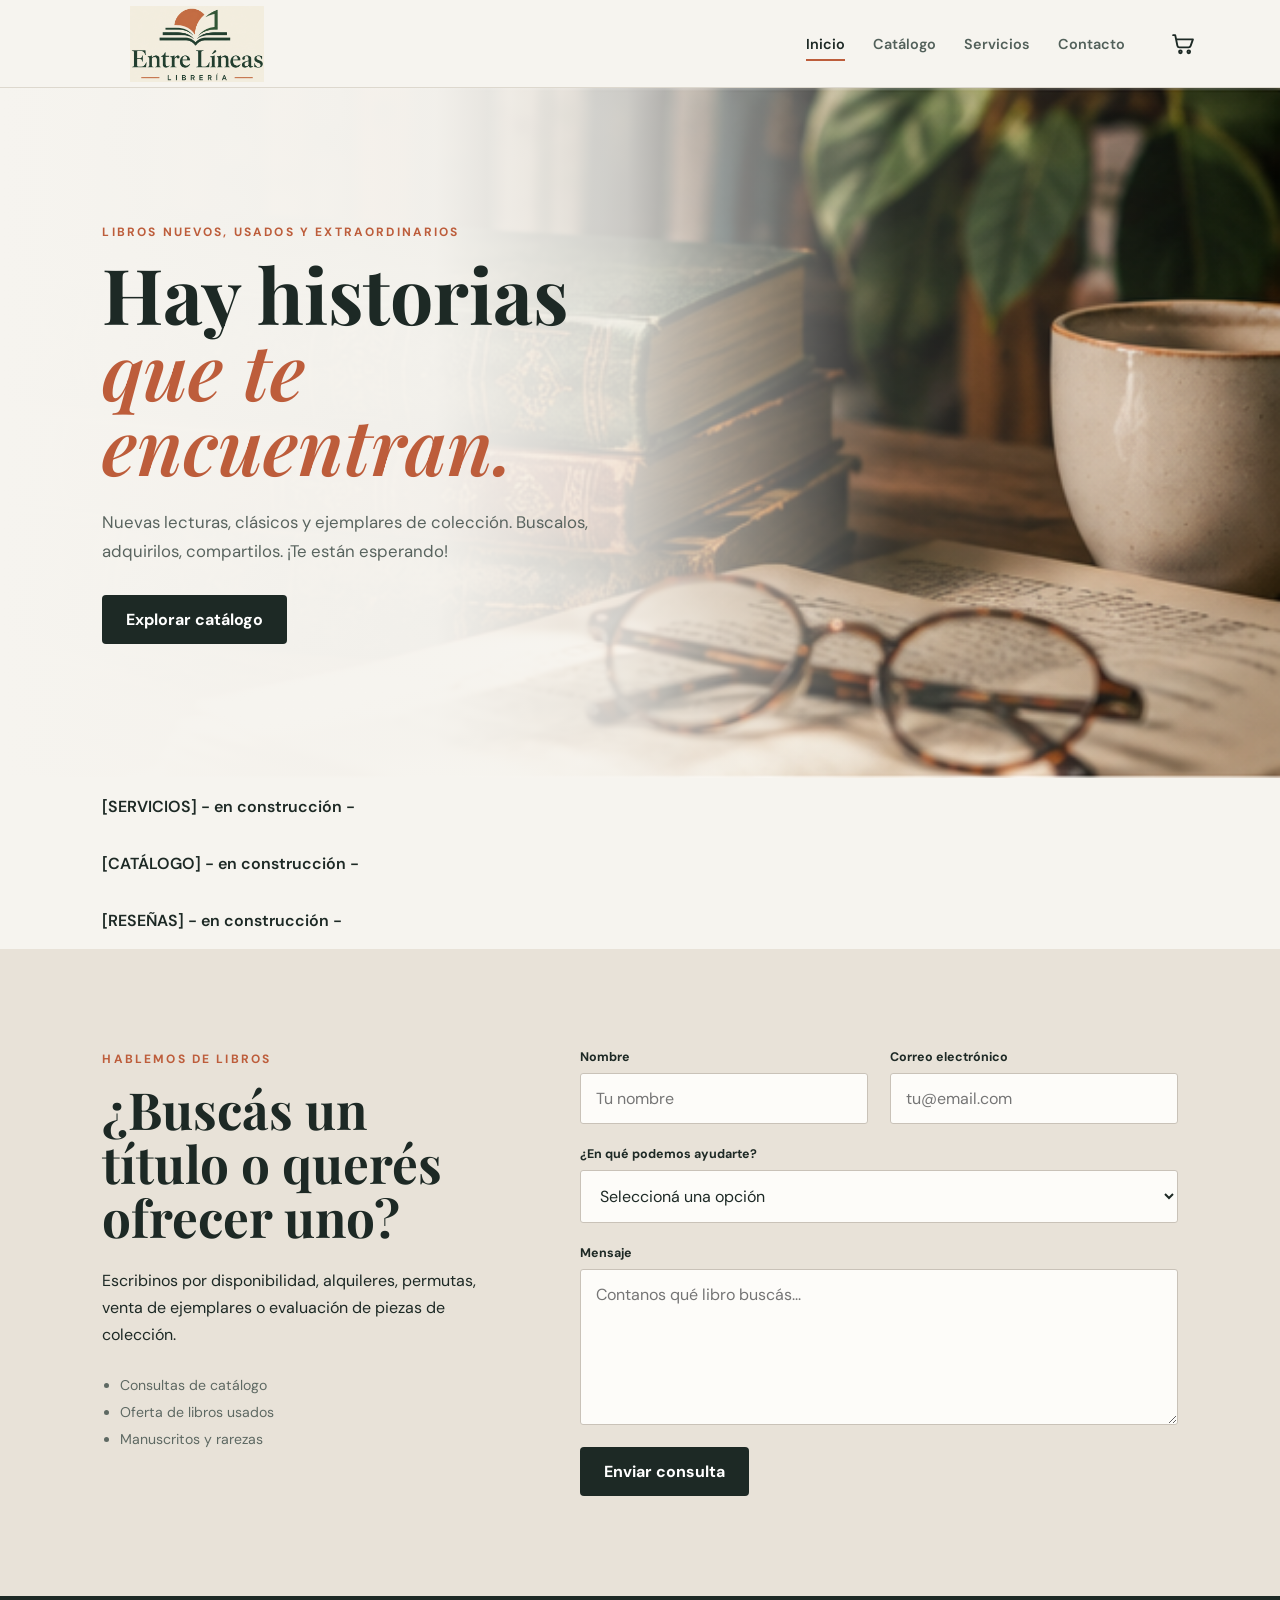
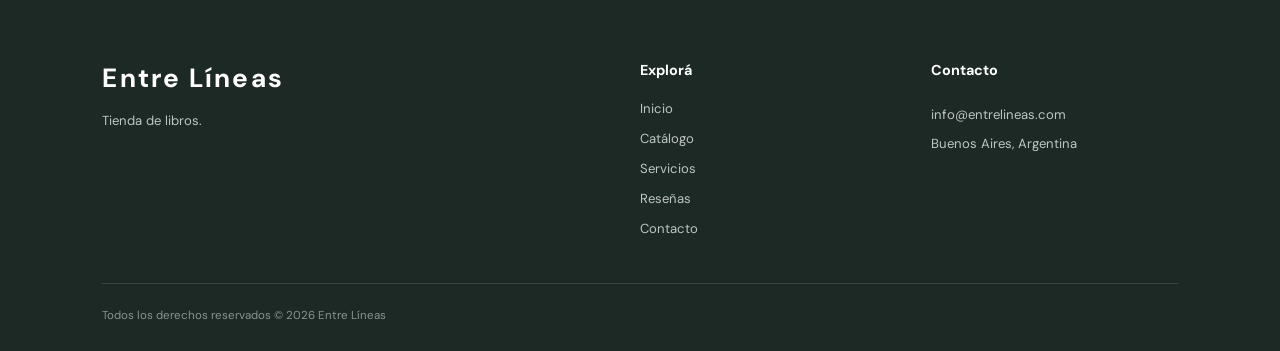
<file: index.html>
<!DOCTYPE html>
<html lang="es">

<head>
    <meta charset="UTF-8">
    <meta name="viewport" content="width=device-width, initial-scale=1.0">
    <title>Entre Líneas | Librería</title>
    <link rel="preconnect" href="https://fonts.googleapis.com">
    <link rel="preconnect" href="https://fonts.gstatic.com" crossorigin>
    <link rel="stylesheet" href="styles.css">
</head>

<body id="inicio">
    <header class="encabezado">
        <a class="logo" href="#inicio" aria-label="Entre Líneas, inicio"><img src="img/logo-entre-lineas.png"
                alt="Logotipo Entre Líneas Librería"></a>
        <nav class="menu" aria-label="Navegación principal">
            <ul>
                <li><a class="active" href="#inicio">Inicio</a></li>
                <li><a href="#catalogo">Catálogo</a></li>
                <li><a href="#servicios">Servicios</a></li>
                <li><a href="#contacto">Contacto</a></li>
            </ul>
        </nav>
        <a class="carrito" href="#catalogo" aria-label="Mi carrito" title="Mi carrito">
            <svg viewBox="0 0 24 24" aria-hidden="true" focusable="false">
                <path d="M3 4h2l2.1 10.1a2 2 0 0 0 2 1.6h8.8a2 2 0 0 0 1.9-1.4L22 8H6" />
                <circle cx="10" cy="20" r="1.3" />
                <circle cx="18" cy="20" r="1.3" />
            </svg>
            <span class="texto-oculto">Mi carrito</span>
        </a>
    </header>
    <main>
        <section class="portada" aria-labelledby="hero-title">
            <div class="texto-portada">
                <p class="texto-destacado">LIBROS NUEVOS, USADOS Y EXTRAORDINARIOS</p>
                <h1 id="hero-title">Hay historias<br><em>que te encuentran.</em></h1>
                <p class="descripcion-portada">Nuevas lecturas, clásicos y ejemplares de
                    colección. Buscalos, adquirilos, compartilos. ¡Te están esperando!</p>
                <a class="boton boton-principal" href="#catalogo">Explorar catálogo</a>
            </div>
        </section>
        <section class="aviso" id="servicios">
            <h4>[SERVICIOS] - en construcción -</h4>
        </section>
        <section class="aviso" id="catalogo">
            <h4>[CATÁLOGO] - en construcción -</h4>
        </section>
        <section class="aviso" id="resenas">
            <h4>[RESEÑAS] - en construcción -</h4>
        </section>
        <section class="seccion-contacto" id="contacto">
            <div class="texto-contacto">
                <p class="texto-destacado">HABLEMOS DE LIBROS</p>
                <h2>¿Buscás un título o querés ofrecer uno?</h2>
                <p>Escribinos por disponibilidad, alquileres, permutas, venta de ejemplares o evaluación de piezas de
                    colección.</p>
                <ul class="opciones-contacto">
                    <li>Consultas de catálogo</li>
                    <li>Oferta de libros usados</li>
                    <li>Manuscritos y rarezas</li>
                </ul>
            </div>
            <form class="formulario" action="https://formspree.io/f/xyekpolp" method="POST">
                <div class="campo"><label for="nombre">Nombre</label><input type="text" id="nombre" name="nombre"
                        placeholder="Tu nombre" required></div>
                <div class="campo"><label for="email">Correo electrónico</label><input type="email" id="email"
                        name="email" placeholder="tu@email.com" required></div>
                <div class="campo ancho-completo"><label for="motivo">¿En qué podemos ayudarte?</label><select
                        id="motivo" name="motivo" required>
                        <option value="">Seleccioná una opción</option>
                        <option value="compra">Comprar un libro</option>
                        <option value="venta">Vender libros</option>
                        <option value="alquiler">Alquilar un libro</option>
                        <option value="permuta">Proponer una permuta</option>
                        <option value="coleccion">Manuscritos o rarezas</option>
                        <option value="otro">Otra consulta</option>
                    </select></div>
                <div class="campo ancho-completo"><label for="mensaje">Mensaje</label><textarea id="mensaje"
                        name="mensaje" rows="6" placeholder="Contanos qué libro buscás..." required></textarea></div>
                <button class="boton boton-principal boton-enviar" type="submit">Enviar consulta</button>
            </form>
        </section>
    </main>
    <footer class="pie" id="footer">
        <div class="marca-pie"><a class="nombre-pie" href="#inicio">Entre Líneas</a>
            <p>Tienda de libros.</p>
        </div>
        <div class="enlaces-pie">
            <h3>Explorá</h3>
            <ul>
                <li><a href="#inicio">Inicio</a></li>
                <li><a href="#catalogo">Catálogo</a></li>
                <li><a href="#servicios">Servicios</a></li>
                <li><a href="#resenas">Reseñas</a></li>
                <li><a href="#contacto">Contacto</a></li>
            </ul>
        </div>
        <div class="contacto-pie">
            <h3>Contacto</h3>
            <p>info@entrelineas.com</p>
            <p>Buenos Aires, Argentina</p>
        </div>
        <div class="final-pie">
            <p>Todos los derechos reservados © 2026 Entre Líneas</p>
        </div>
    </footer>
</body>

</html>
</file>
<file: styles.css>
@import url("https://fonts.googleapis.com/css2?family=DM+Sans:wght@400;500;600;700&family=Playfair+Display:wght@600;700&display=swap");

* {
    margin: 0;
    padding: 0;
    box-sizing: border-box;
}

html {
    scroll-behavior: smooth;
}

body {
    width: 100%;
    background: #f6f4ef;
    color: #1d2925;
    font-family: "DM Sans", sans-serif;
}

img {
    max-width: 100%;
    display: block;
}

a {
    color: inherit;
}

h1,
h2 {
    font-family: "Playfair Display", serif;
}

h1 {
    font-size: clamp(3rem, 6vw, 5.8rem);
    line-height: 0.98;
}

h2 {
    font-size: clamp(2rem, 4vw, 3.4rem);
    line-height: 1.05;
}

p {
    line-height: 1.7;
}

.texto-destacado {
    margin-bottom: 14px;
    color: #bd5d3b;
    font-size: 0.75rem;
    font-weight: 700;
    letter-spacing: 0.18em;
}

.boton {
    display: inline-block;
    border: none;
    text-decoration: none;
    font: inherit;
    font-weight: 700;
    cursor: pointer;
    transition: 0.25s ease;
}

.boton-principal {
    padding: 14px 24px;
    background: #1d2925;
    color: #fff;
    border-radius: 4px;
}

.boton-principal:hover {
    background: #bd5d3b;
    transform: translateY(-2px);
}

/* -------------------- ENCABEZADO -------------------- */
.encabezado {
    position: sticky;
    top: 0;
    z-index: 100;
    min-height: 88px;
    padding: 0 6%;
    display: flex;
    align-items: center;
    justify-content: flex-start;
    gap: 30px;
    background: rgba(246, 244, 239, 0.96);
    border-bottom: 1px solid #ddd8ce;
    backdrop-filter: blur(8px);
}

.logo {
    display: flex;
    align-items: center;
    flex: 0 1 240px;
}

.logo img {
    width: 100%;
    max-width: 240px;
    max-height: 76px;
    object-fit: contain;
}

.menu {
    margin-left: auto;
}

.menu ul {
    display: flex;
    align-items: center;
    justify-content: flex-end;
    gap: 28px;
    list-style: none;
}

.menu a {
    position: relative;
    padding: 8px 0;
    text-decoration: none;
    color: #52605a;
    font-size: 0.9rem;
    font-weight: 600;
}

.menu a:hover,
.menu a.active {
    color: #1d2925;
}

.menu a.active::after {
    content: "";
    position: absolute;
    left: 0;
    right: 0;
    bottom: 0;
    height: 2px;
    background: #bd5d3b;
}

.carrito {
    width: 42px;
    height: 42px;
    margin-left: 6px;
    display: inline-flex;
    align-items: center;
    justify-content: center;
    color: #1d2925;
    text-decoration: none;
}

.carrito:hover {
    color: #bd5d3b;
}

.carrito svg {
    width: 25px;
    height: 25px;
    fill: none;
    stroke: currentColor;
    stroke-width: 1.8;
    stroke-linecap: round;
    stroke-linejoin: round;
}

.texto-oculto {
    position: absolute;
    width: 1px;
    height: 1px;
    padding: 0;
    margin: -1px;
    overflow: hidden;
    clip: rect(0, 0, 0, 0);
    white-space: nowrap;
    border: 0;
}

/* -------------------- PORTADA -------------------- */
.portada {
    position: relative;
    min-height: 690px;
    padding: 90px 8%;
    display: flex;
    align-items: center;
    justify-content: flex-start;
    gap: 70px;
    background-color: #f6f4ef;
    background-image:
        linear-gradient(90deg, #f6f4ef 0%, rgba(246, 244, 239, 0.98) 34%, rgba(246, 244, 239, 0.82) 49%, rgba(246, 244, 239, 0.15) 70%, rgba(246, 244, 239, 0) 100%),
        url("img/hero-rincon-lectura.png");
    background-size: cover;
    background-position: center right;
}

.texto-portada {
    position: relative;
    z-index: 1;
    width: min(680px, 55%);
}

.portada h1 {
    margin-bottom: 26px;
}

.portada h1 em {
    color: #bd5d3b;
    font-weight: 600;
}

.descripcion-portada {
    max-width: 530px;
    margin-bottom: 30px;
    color: #59645f;
    font-size: 1.05rem;
}

/* -------------------- SECCIONES EN CONSTRUCCIÓN -------------------- */
.aviso {
    min-height: 0;
    padding: 18px 8%;
    background: transparent;
    color: inherit;
    text-align: left;
}

.aviso h4 {
    margin: 0;
    color: inherit;
    font-family: "DM Sans", sans-serif;
    font-size: 1rem;
    font-weight: 600;
    letter-spacing: normal;
    text-transform: none;
}

/* -------------------- CONTACTO -------------------- */
.seccion-contacto {
    padding: 100px 8%;
    display: grid;
    grid-template-columns: 0.8fr 1.2fr;
    gap: 80px;
    background: #e8e2d8;
}

.texto-contacto h2 {
    margin-bottom: 22px;
}

.texto-contacto>p:last-child {
    max-width: 430px;
    color: #5e6963;
}

.opciones-contacto {
    margin: 24px 0 0 18px;
    color: #5e6963;
    font-size: 0.88rem;
    line-height: 1.9;
}

.formulario {
    display: grid;
    grid-template-columns: 1fr 1fr;
    gap: 22px;
}

.campo {
    display: flex;
    flex-direction: column;
    gap: 8px;
}

.campo label {
    font-size: 0.78rem;
    font-weight: 700;
}

.campo input,
.campo select,
.campo textarea {
    width: 100%;
    padding: 14px 15px;
    border: 1px solid #c9c2b8;
    border-radius: 3px;
    outline: none;
    background: #fdfcf9;
    color: #1d2925;
    font: inherit;
}

.campo input:focus,
.campo select:focus,
.campo textarea:focus {
    border-color: #bd5d3b;
}

.campo textarea {
    resize: vertical;
    min-height: 140px;
}

.ancho-completo {
    grid-column: 1 / -1;
}

.boton-enviar {
    justify-self: start;
}

/* -------------------- PIE DE PÁGINA -------------------- */
.pie {
    padding: 65px 8% 25px;
    display: grid;
    grid-template-columns: 2fr 1fr 1fr;
    gap: 45px;
    background: #1d2925;
    color: #fff;
}

.nombre-pie {
    display: inline-block;
    margin-bottom: 15px;
    text-decoration: none;
    font-size: 1.65rem;
    font-weight: 700;
    letter-spacing: 0.08em;
}

.marca-pie p,
.contacto-pie p {
    color: #bfc6c2;
    font-size: 0.82rem;
}

.enlaces-pie h3,
.contacto-pie h3 {
    margin-bottom: 18px;
    font-size: 0.9rem;
}

.enlaces-pie ul {
    display: flex;
    flex-direction: column;
    gap: 9px;
    list-style: none;
}

.enlaces-pie a {
    color: #bfc6c2;
    font-size: 0.82rem;
    text-decoration: none;
}

.enlaces-pie a:hover {
    color: #fff;
}

.contacto-pie {
    display: flex;
    flex-direction: column;
    gap: 7px;
}

.final-pie {
    grid-column: 1 / -1;
    padding-top: 22px;
    border-top: 1px solid #394540;
}

.final-pie p {
    color: #89948e;
    font-size: 0.72rem;
}

/* -------------------- ADAPTACIÓN RESPONSIVE -------------------- */
@media (max-width: 900px) {
    .encabezado {
        min-height: 82px;
        padding: 0 5%;
    }

    .logo {
        flex-basis: 180px;
    }

    .logo img {
        max-width: 180px;
        max-height: 64px;
    }

    .menu ul {
        gap: 16px;
    }

    .portada {
        min-height: 600px;
        padding: 75px 6%;
        gap: 45px;
        background-position: 64% center;
    }

    .texto-portada {
        width: min(620px, 60%);
    }

    .seccion-contacto {
        padding-left: 6%;
        padding-right: 6%;
        grid-template-columns: 1fr;
        gap: 45px;
    }

    .pie {
        padding-left: 6%;
        padding-right: 6%;
    }

    .aviso {
        padding-left: 6%;
        padding-right: 6%;
    }
}

@media (max-width: 680px) {
    .encabezado {
        min-height: auto;
        padding: 18px 5%;
        justify-content: space-between;
        flex-wrap: wrap;
        gap: 12px;
    }

    .logo {
        flex-basis: 155px;
    }

    .logo img {
        max-width: 155px;
        max-height: 56px;
    }

    .menu {
        order: 3;
        width: 100%;
        margin-left: 0;
    }

    .menu ul {
        width: 100%;
        justify-content: flex-start;
        gap: 8px;
        overflow-x: auto;
        padding-bottom: 2px;
    }

    .menu a {
        font-size: 0.75rem;
        white-space: nowrap;
    }

    .carrito {
        margin-left: auto;
    }

    .portada {
        min-height: 620px;
        padding: 70px 6%;
        flex-direction: column;
        align-items: flex-start;
        background-position: 66% center;
        background-image:
            linear-gradient(90deg, rgba(246, 244, 239, 0.98) 0%, rgba(246, 244, 239, 0.93) 48%, rgba(246, 244, 239, 0.68) 100%),
            url("img/hero-rincon-lectura.png");
    }

    .texto-portada {
        width: 100%;
    }

    .seccion-contacto {
        padding-top: 70px;
        padding-bottom: 70px;
    }

    .formulario {
        grid-template-columns: 1fr;
        gap: 18px;
    }

    .ancho-completo {
        grid-column: auto;
    }

    .boton-enviar {
        width: 100%;
    }

    .pie {
        grid-template-columns: 1fr;
        gap: 35px;
    }

    .final-pie {
        grid-column: auto;
    }
}

@media (max-width: 420px) {
    h1 {
        font-size: 2.8rem;
    }

    .carrito {
        width: 38px;
        height: 38px;
    }
}
</file>
